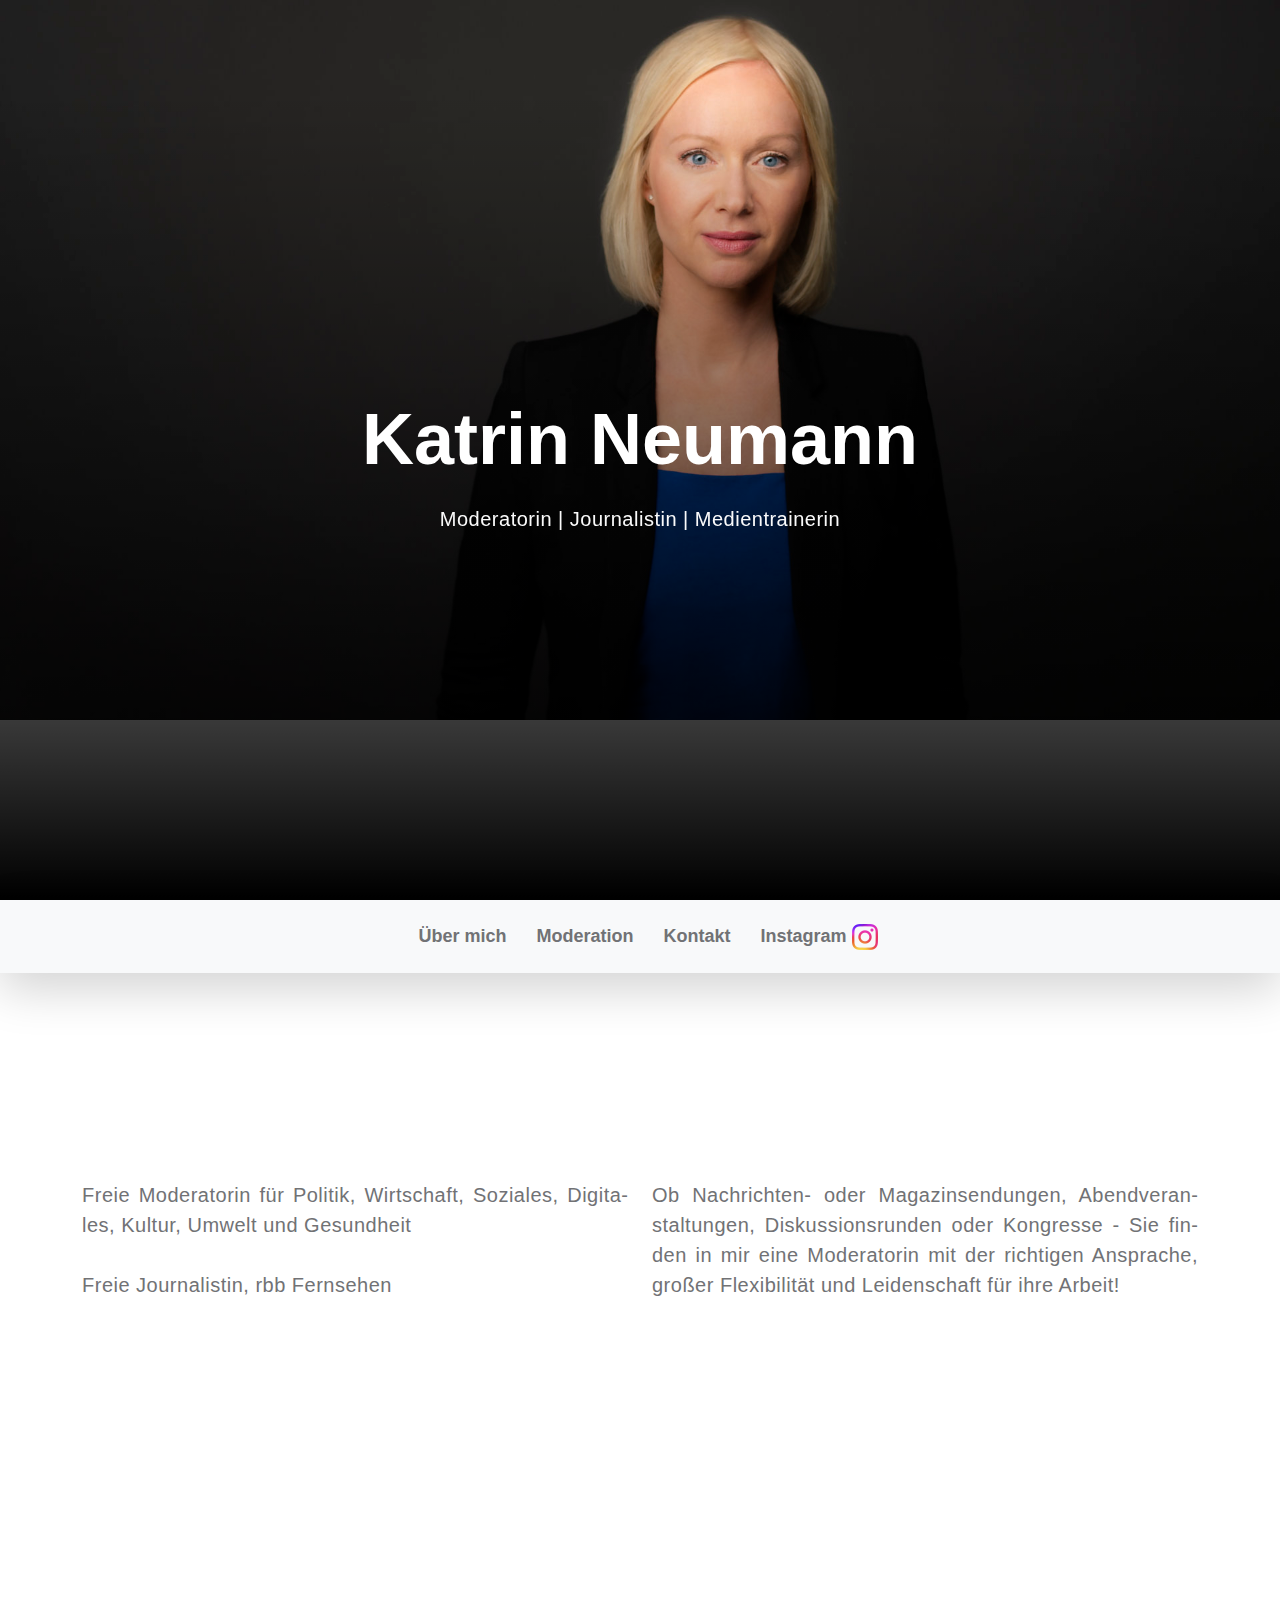
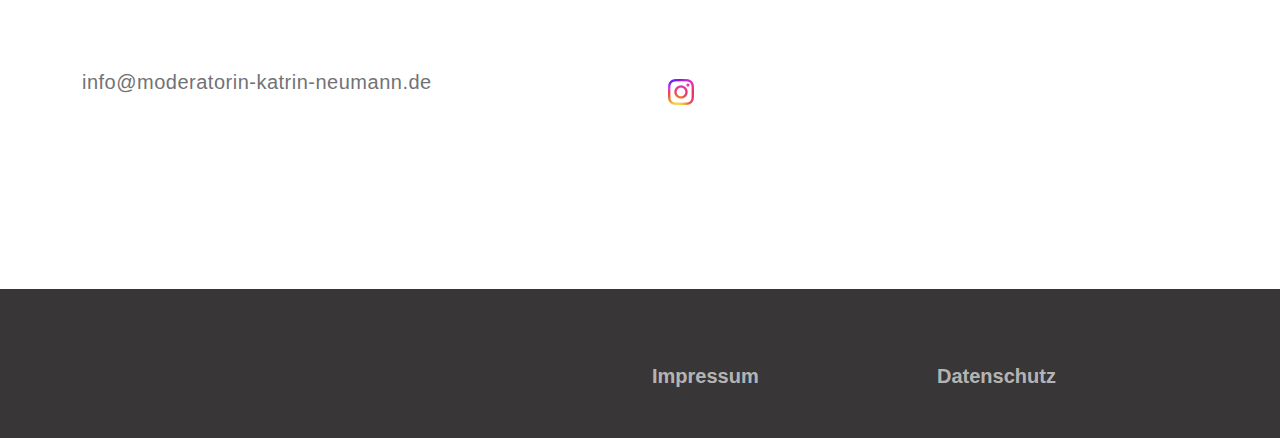
<file: index.html>
<!doctype html>
<html lang="de">
<head>
    <meta charset="utf-8">
    <meta name="viewport" content="width=device-width, initial-scale=1">
    <title>Katrin Neumann | Moderatorin | Berlin </title>
    <meta name="description" content="Katrin Neumann | Moderatorin - Nachrichten- oder
                        Magazinsendungen, Abendveranstaltungen, Diskussionsrunden oder Kongresse Sie finden in mir eine
                        Moderatorin mit der richtigen Ansprache, großer Flexibilität und Leidenschaft für ihre Arbeit!">

    <meta name="author" content="Katrin Neumann">
    <meta name="copyright" content="Katrin Neumann"/>

    <meta name="robots" content="index,follow"/>
    <link rel="canonical" href="https://www.moderatorin-katrin-neumann.de">

    <link rel="apple-touch-icon" sizes="180x180" href="/apple-touch-icon.png">
    <link rel="icon" type="image/png" sizes="32x32" href="/favicon-32x32.png">
    <link rel="icon" type="image/png" sizes="16x16" href="/favicon-16x16.png">
    <link rel="manifest" href="/site.webmanifest">
    <link rel="mask-icon" href="/safari-pinned-tab.svg" color="#5bbad5">
    <meta name="apple-mobile-web-app-title" content="Katrin Neumann | Moderatorin">
    <meta name="application-name" content="Katrin Neumann | Moderatorin">
    <meta name="msapplication-TileColor" content="#da532c">
    <meta name="theme-color" content="#ffffff">
    <link href="css/katrin.css" rel="stylesheet">
    <link rel="stylesheet" href="css/magnific-popup.css">
    <link href="css/aos.css" rel="stylesheet">
    <link href="css/templatemo-nomad-force.css" rel="stylesheet">

</head>
<body>
<main>
    <section class="hero" id="hero">
        <div class="heroText">
            <h1 class="text-white mt-5 mb-lg-4" data-aos="zoom-in" data-aos-delay="600">
                Katrin Neumann
            </h1>
            <p class="text-secondary-white-color" data-aos="fade-up" data-aos-delay="1200">
                Moderatorin | Journalistin | Medientrainerin
            </p>
        </div>
        <div class="bannerImageWrapper">
            <img class="custom-bannerImage" alt="Katrin Neumann | Moderatorin | Journalistin | Medientrainerin" title="Katrin Neumann | Moderatorin | Journalistin"
                 src="images/Katrin-Neumann-Moderatorin.jpg" >
        </div>
        <div class="overlay"></div>
    </section>

    <nav class="navbar navbar-expand-lg bg-light shadow-lg">
        <div class="container">
            <a class="navbar-brand" aria-label="Zurück zur Startseite Katrin Neumann" title="Zurück zur Startseite Katrin Neumann" href="index.html">
                <strong></strong>
            </a>
            <button class="navbar-toggler" type="button" data-bs-toggle="collapse" data-bs-target="#navbarNav"
                    aria-controls="navbarNav" aria-expanded="false" aria-label="Toggle navigation">
                <span class="navbar-toggler-icon"></span>
            </button>
            <div class="collapse navbar-collapse" id="navbarNav">
                <ul class="navbar-nav mx-auto">
                    <li class="nav-item">
                        <a class="nav-link" aria-label="Details über mich und meine Fähigkeiten"  title="Details über mich und meine Fähigkeiten" href="#about">Über
                            mich</a>
                    </li>
                    <li class="nav-item">
                        <a class="nav-link" aria-label="Details über meine Moderationsschwerpunkte" title="Details über meine Moderationsschwerpunkte" href="#about">Moderation</a>
                    </li>
                    <li class="nav-item">
                        <a class="nav-link" aria-label="Kontaktdetails" title="Kontaktdetails" href="#kontakt">Kontakt</a>
                    </li>
                    <li class="nav-item">
                        <a href="https://www.instagram.com/katrin__neumann/?hl=de"  class="nav-link"  title="Öffne Instagram Profil Katrin Neumann"> Instagram <img src="images/Instagram_logo.png" sizes="26px"
                                                            alt="Instagram Logo"
                                                            title="Instagram Logo"/>
                        </a>

                    </li>
                </ul>
            </div>
        </div>
    </nav>

    <section class="section-padding pb-0" id="about">
        <div class="container mb-5 pb-lg-5">
            <div class="row">
                <div class="col-lg-6 col-12 mt-3 mb-lg-5">
                    <h2 class="mb-3" data-aos="fade-up">Über mich</h2>
                    <p>
                        Freie Moderatorin für Politik, Wirtschaft, Soziales, Digitales, Kultur, Umwelt und Gesundheit
                        <br><br>
                        Freie Journalistin, rbb Fernsehen
                    </p>
                </div>
                <div class="col-lg-6 col-12 mt-lg-3 mb-lg-5">
                    <h2 class="mb-3" data-aos="fade-up">Moderation</h2>
                    <p>
                        Ob Nachrichten- oder
                        Magazinsendungen, Abendveranstaltungen, Diskussionsrunden oder Kongresse - Sie finden in mir eine
                        Moderatorin mit der richtigen Ansprache, großer Flexibilität und Leidenschaft für ihre Arbeit!
                    </p>
                </div>
            </div>
        </div>
    </section>
    <section class="section-padding" id="kontakt">
        <div class="container">
            <div class="row">
                <div class="col-lg-6 col-12 mt-3 mb-lg-5">
                    <h2 class="mb-3" data-aos="fade-up">Kontakt</h2>
                    <p>
                        <a href="mailto:info@moderatorin-katrin-neumann.de?subject=Kontaktaufnahme%2F%2F%20Homepage" title="Kontaktaufnahme per Mail" aria-label="Kontaktaufnahme per Mail">
                            info@moderatorin-katrin-neumann.de</a>
                    </p>
                </div>
                <div class="col-lg-6 col-12 mt-3 mb-lg-5">

                    <h2 class="mb-3" data-aos="fade-up">Instagram</h2>
                    <p>
                        <a href="https://www.instagram.com/katrin__neumann/?hl=de"  class="nav-link"  title="Öffne Instagram Profil Katrin Neumann"><img src="images/Instagram_logo.png" sizes="26px"
                                                                                                                                                                    alt="Instagram Logo"
                                                                                                                                                                    title="Instagram Logo"/>
                        </a>
                    </p>
                </div>
            </div>
        </div>
    </section>
</main>

<footer class="site-footer">
    <div class="container">
        <div class="row">
            <div class="col-6">
                <b class="text-white"></b>
            </div>
            <div class="col-lg-3">
                <b class="text-white">
                    <a class="custom-link" aria-label="Impressum" title="Impressum" href="impressum.html">Impressum</a>
                </b>
            </div>
            <div class="col-lg-3">
                <b class="text-white">
                    <a class="custom-link"  title="Datenschutzerklärung" aria-label="Datenschutzerklärung" href="datenschutz.html">Datenschutz</a>
                </b>
            </div>
        </div>
    </div>
</footer>


<!-- JAVASCRIPT FILES -->
<script src="js/jquery.min.js"></script>
<script src="js/bootstrap.bundle.min.js"></script>
<script src="js/jquery.sticky.js"></script>
<script src="js/aos.js"></script>
<script src="js/custom.js"></script>
<script src="js/scrollspy.min.js"></script>

</body>
</html>
</file>
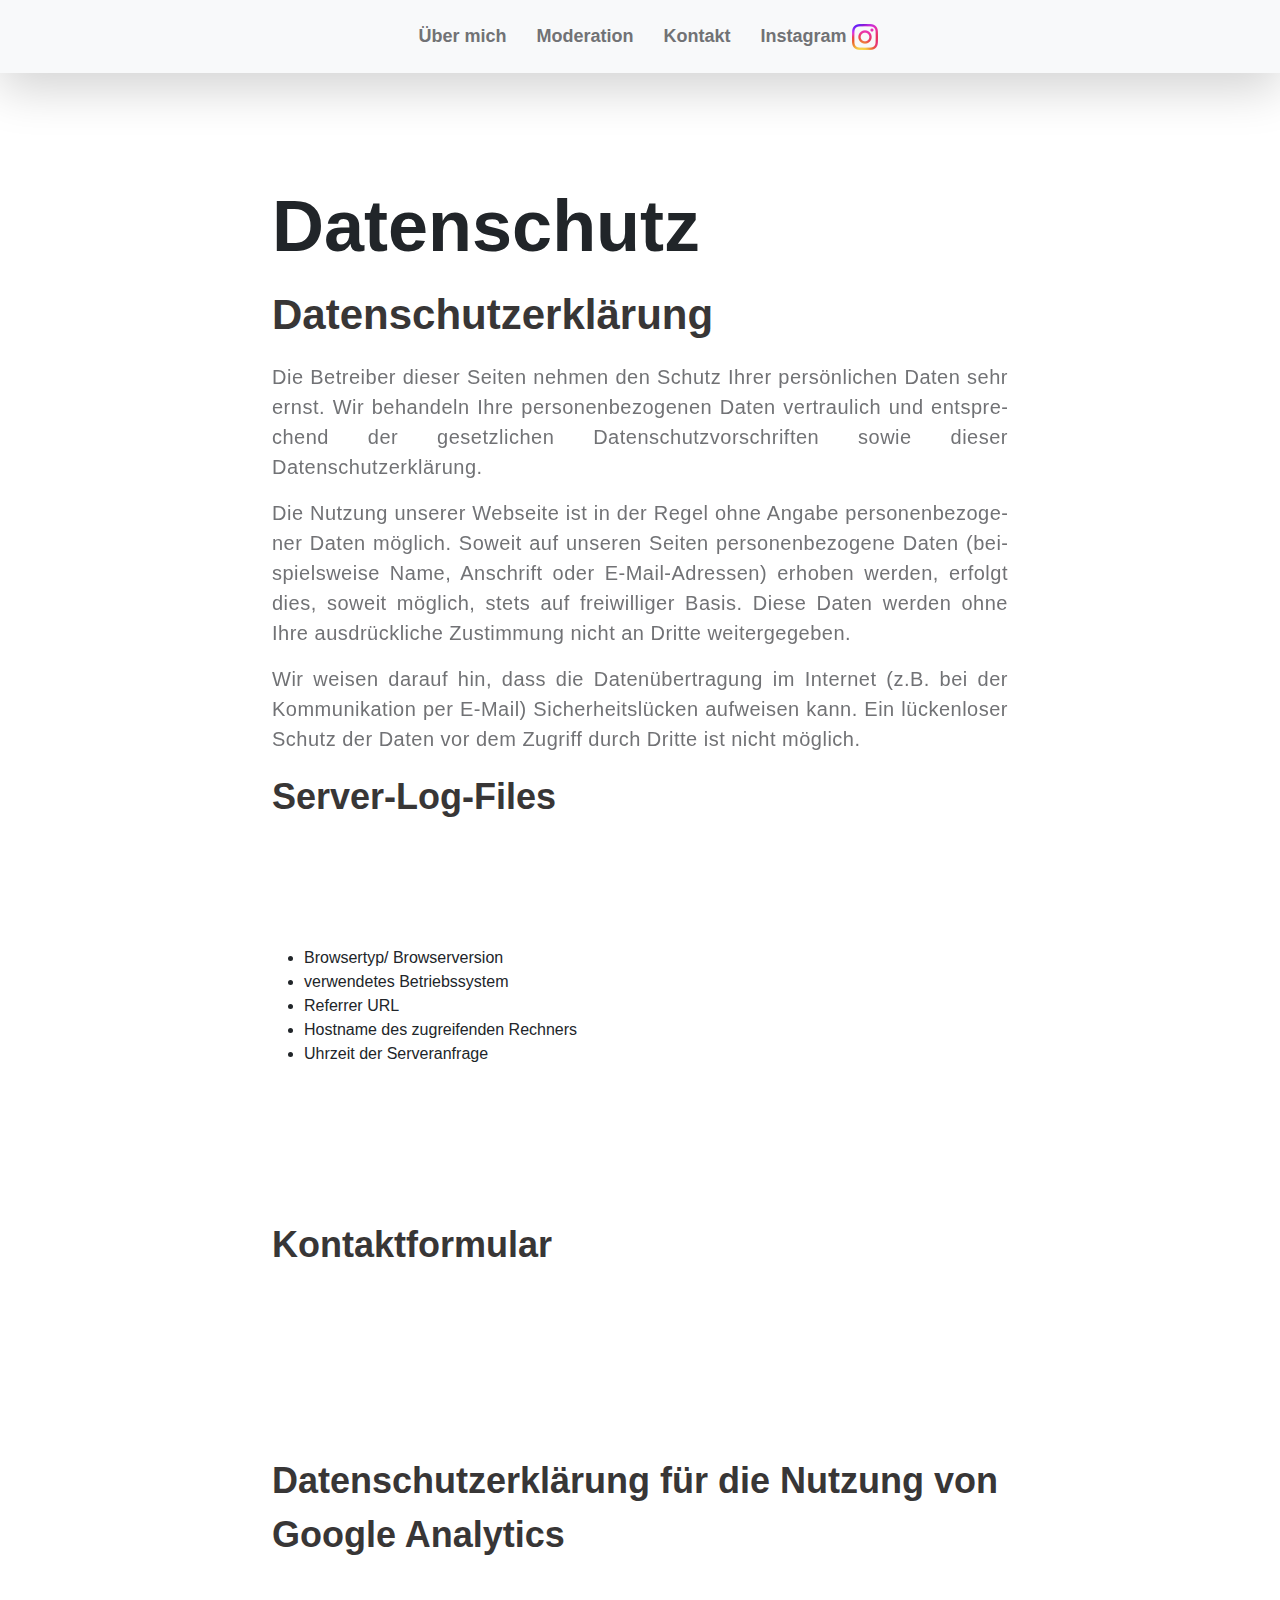
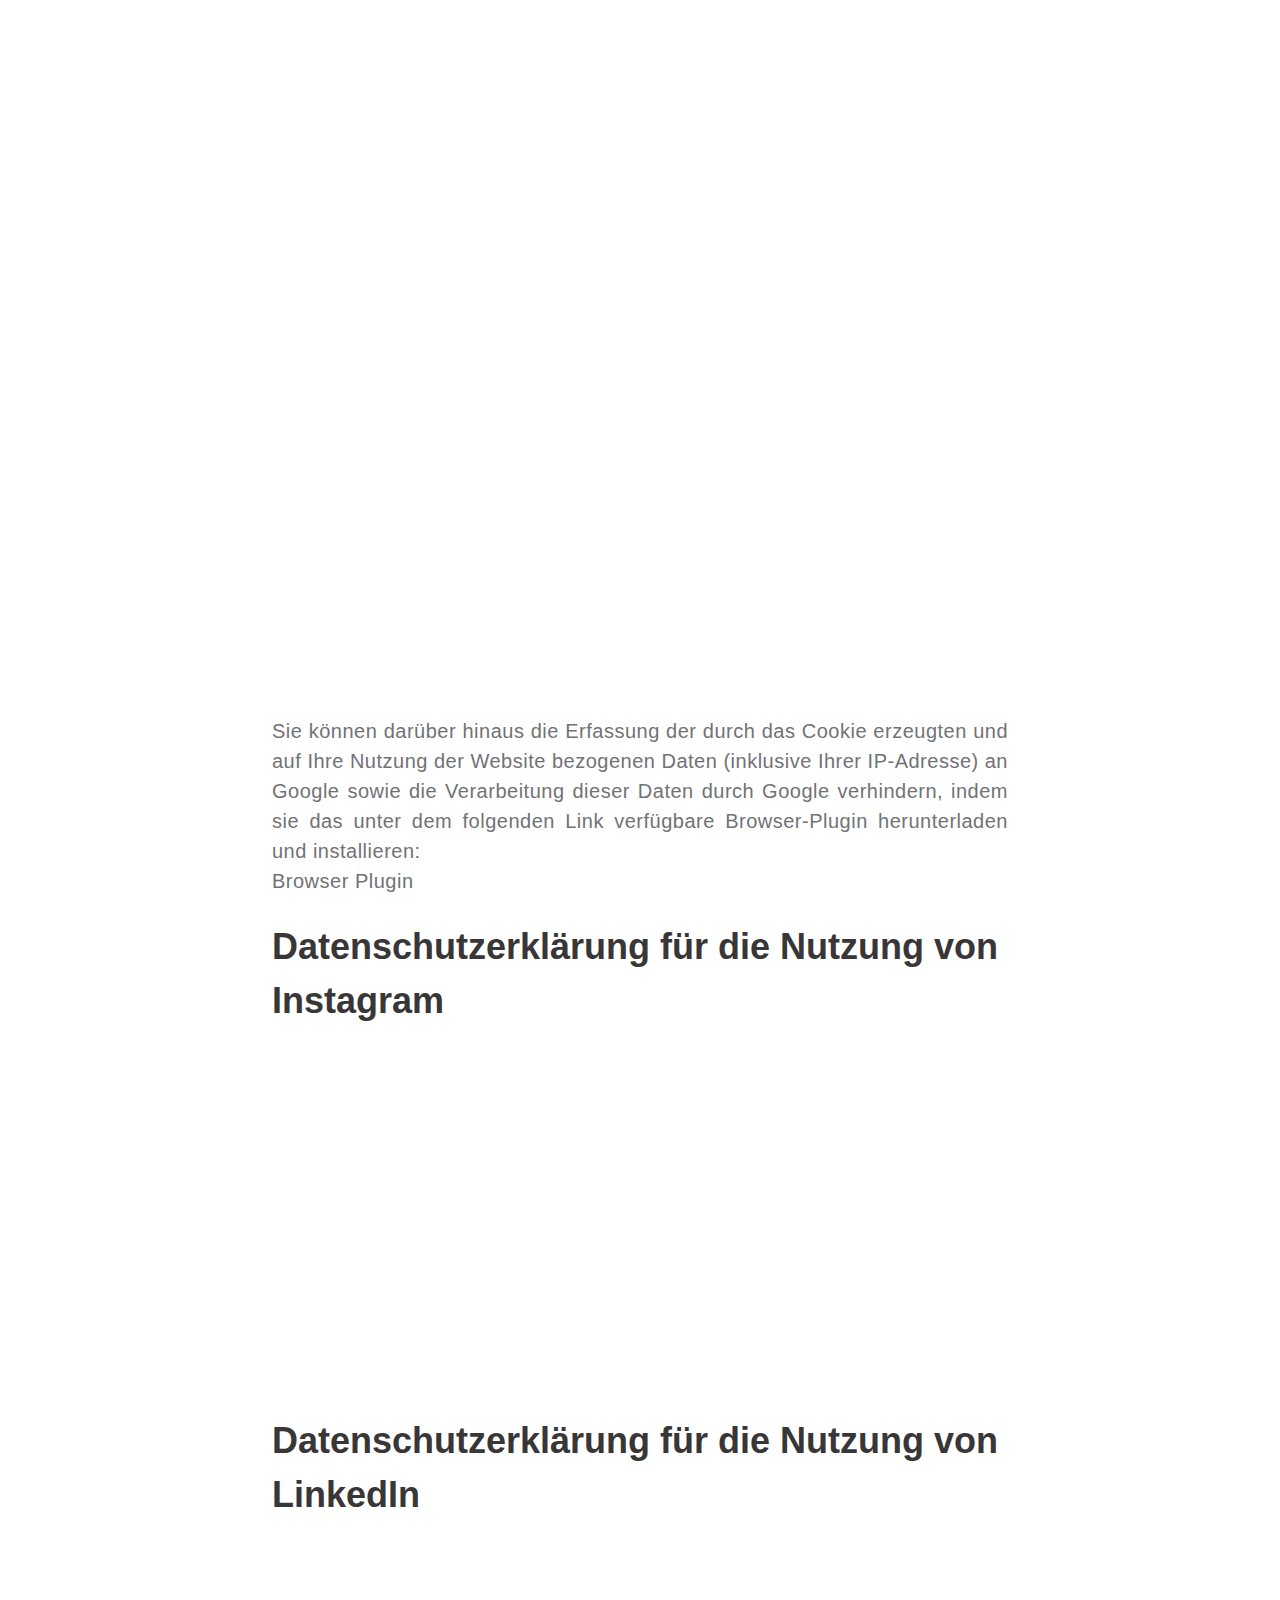
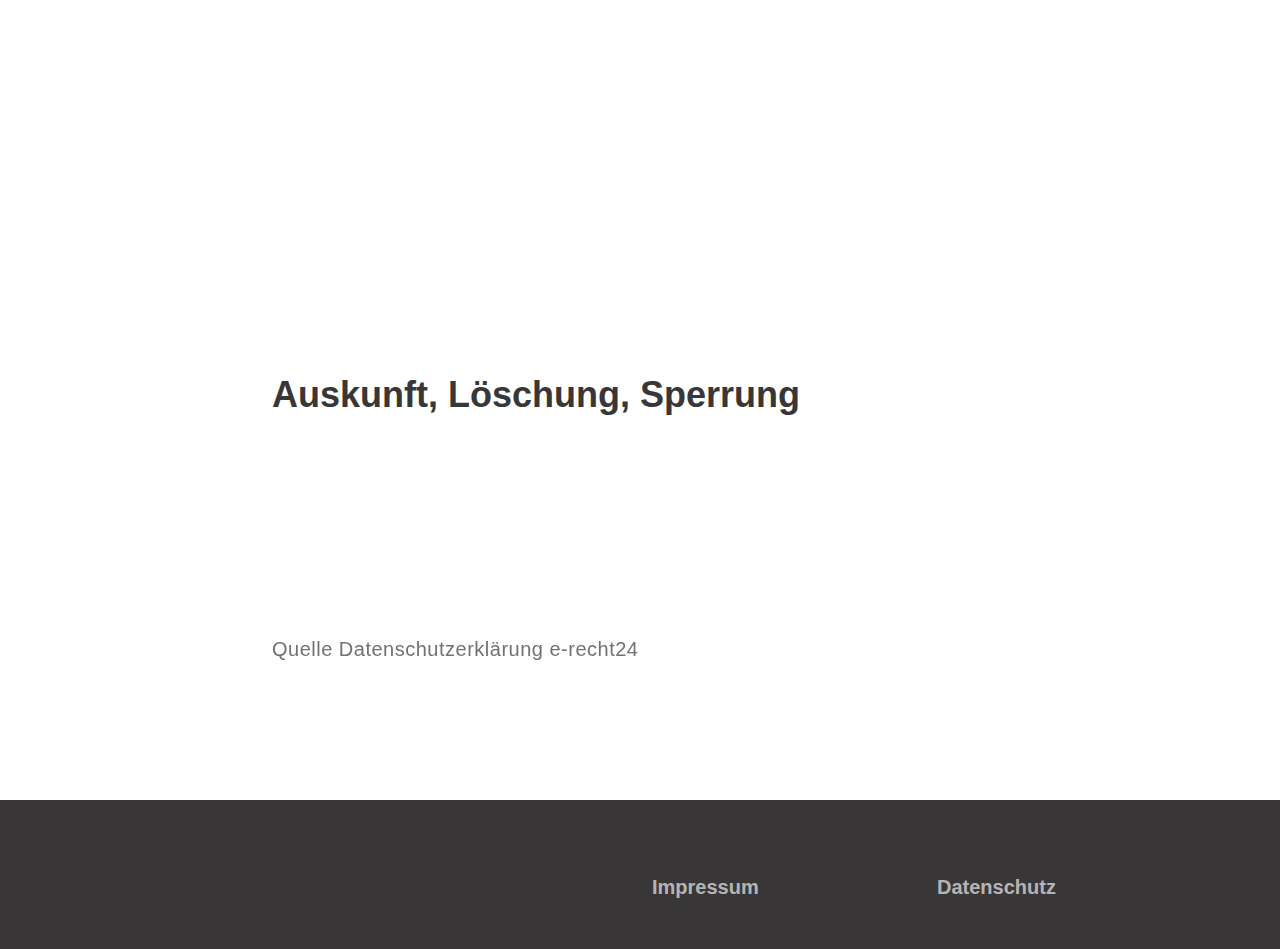
<file: datenschutz.html>
<!doctype html>
<html lang="de">
<head>
    <meta charset="utf-8">
    <meta name="viewport" content="width=device-width, initial-scale=1">
    <title>Katrin Neumann | Moderatorin | Datenschutz</title>
    <meta name="description"
          content="Katrin Neumann | Moderatorin Berlin - Datenschutzerklärung für https://www.moderatorin-katrin-neumann.de ">
    <meta name="author" content="Katrin Neumann">
    <meta name="copyright" content="Katrin Neumann" />

    <meta name="robots" content="index,follow" />
    <link rel="canonical" href="https://www.moderatorin-katrin-neumann.de/datenschutz.html">

    <link rel="apple-touch-icon" sizes="180x180" href="/apple-touch-icon.png">
    <link rel="icon" type="image/png" sizes="32x32" href="/favicon-32x32.png">
    <link rel="icon" type="image/png" sizes="16x16" href="/favicon-16x16.png">
    <link rel="manifest" href="/site.webmanifest">
    <link rel="mask-icon" href="/safari-pinned-tab.svg" color="#5bbad5">
    <meta name="apple-mobile-web-app-title" content="Katrin Neumann | Moderatorin">
    <meta name="application-name" content="Katrin Neumann | Moderatorin">
    <meta name="msapplication-TileColor" content="#da532c">
    <meta name="theme-color" content="#ffffff">
    <link href="css/katrin.css" rel="stylesheet">
    <link rel="stylesheet" href="css/magnific-popup.css">
    <link href="css/aos.css" rel="stylesheet">
    <link href="css/templatemo-nomad-force.css" rel="stylesheet">
</head>
<body>
<main>
    <nav class="navbar navbar-expand-lg bg-light shadow-lg">
        <div class="container">
            <a class="navbar-brand" aria-label="Zurück zur Startseite Katrin Neumann" title="Zurück zur Startseite Katrin Neumann" href="index.html">
                <strong></strong>
            </a>
            <button class="navbar-toggler" type="button" data-bs-toggle="collapse" data-bs-target="#navbarNav"
                    aria-controls="navbarNav" aria-expanded="false" aria-label="Toggle navigation">
                <span class="navbar-toggler-icon"></span>
            </button>
            <div class="collapse navbar-collapse" id="navbarNav">
                <ul class="navbar-nav mx-auto">
                    <li class="nav-item">
                        <a class="nav-link" aria-label="Details über mich und meine Fähigkeiten"  title="Details über mich und meine Fähigkeiten" href="index.html#about">Über
                            mich</a>
                    </li>
                    <li class="nav-item">
                        <a class="nav-link" aria-label="Details über meine Moderationsschwerpunkte" title="Details über meine Moderationsschwerpunkte" href="index.html#about">Moderation</a>
                    </li>
                    <li class="nav-item">
                        <a class="nav-link" aria-label="Kontaktdetails" title="Kontaktdetails" href="index.html#kontakt">Kontakt</a>
                    </li>
                    <li class="nav-item">
                        <a   class="nav-link" href="https://www.instagram.com/katrin__neumann/?hl=de"  title="Öffne Instagram Profil Katrin Neumann" > Instagram <img src="images/Instagram_logo.png" sizes="64px"
                                                                                                                                                                      alt="Instagram Logo"
                                                                                                                                                                      title="Instagram Logo"/>
                        </a>

                    </li>
                </ul>
            </div>
        </div>
    </nav>
    <section class="news-detail section-padding">
        <div class="container">
            <div class="row">
                <div class="col-lg-8 col-10 mx-auto">
                    <h1 class="mb-3">Datenschutz</h1>
                    <h2 class="mb-3">Datenschutzerklärung</h2>
                    <p class="me-4" data-aos="fade-up">
                        Die Betreiber dieser Seiten nehmen den Schutz Ihrer persönlichen Daten sehr ernst. Wir behandeln
                        Ihre personenbezogenen Daten vertraulich und entsprechend der gesetzlichen
                        Datenschutzvorschriften sowie dieser Datenschutzerklärung.
                    </p>
                    <p class="me-4" data-aos="fade-up">
                        Die Nutzung unserer Webseite ist in der Regel ohne Angabe personenbezogener Daten möglich.
                        Soweit auf unseren Seiten personenbezogene Daten (beispielsweise Name, Anschrift oder
                        E-Mail-Adressen) erhoben werden, erfolgt dies, soweit möglich, stets auf freiwilliger Basis.
                        Diese Daten werden ohne Ihre ausdrückliche Zustimmung nicht an Dritte weitergegeben.
                    </p>
                    <p class="me-4" data-aos="fade-up">
                        Wir weisen darauf hin, dass die Datenübertragung im Internet (z.B. bei der Kommunikation per
                        E-Mail) Sicherheitslücken aufweisen kann. Ein lückenloser Schutz der Daten vor dem Zugriff durch
                        Dritte ist nicht möglich.
                    </p>
                    <h3 class="mb-3">
                        Server-Log-Files
                    </h3>
                    <p class="me-4" data-aos="fade-up">
                        Der Provider der Seiten erhebt und speichert automatisch Informationen in so genannten
                        Server-Log Files, die Ihr Browser automatisch an uns übermittelt. Dies sind:
                    </p>
                    <ul>
                        <li>
                            Browsertyp/ Browserversion
                        </li>
                        <li>
                            verwendetes Betriebssystem
                        </li>
                        <li>
                            Referrer URL
                        </li>
                        <li>
                            Hostname des zugreifenden Rechners
                        </li>
                        <li>
                            Uhrzeit der Serveranfrage
                        </li>
                    </ul>
                    <p class="me-4" data-aos="fade-up">
                        Diese Daten sind nicht bestimmten Personen zuordenbar. Eine Zusammenführung dieser Daten mit
                        anderen Datenquellen wird nicht vorgenommen. Wir behalten uns vor, diese Daten nachträglich zu
                        prüfen, wenn uns konkrete Anhaltspunkte für eine rechtswidrige Nutzung bekannt werden.
                    </p>
                    <h3 class="mb-3">
                        Kontaktformular
                    </h3>
                    <p class="me-4" data-aos="fade-up">
                        Wenn Sie uns per Kontaktformular Anfragen zukommen lassen, werden Ihre Angaben aus dem
                        Anfrageformular inklusive der von Ihnen dort angegebenen Kontaktdaten zwecks Bearbeitung der
                        Anfrage und für den Fall von Anschlussfragen bei uns gespeichert. Diese Daten geben wir nicht
                        ohne Ihre Einwilligung weiter.

                    </p>
                    <h3 class="mb-3">
                        Datenschutzerklärung für die Nutzung von Google Analytics
                    </h3>
                    <p class="me-4" data-aos="fade-up">
                        Diese Website nutzt Funktionen des Webanalysedienstes Google Analytics. Anbieter ist die Google
                        Inc. 1600 Amphitheatre Parkway Mountain View, CA 94043, USA. Google Analytics verwendet sog.
                        „Cookies“. Das sind Textdateien, die auf Ihrem Computer gespeichert werden und die eine Analyse
                        der Benutzung der Website durch Sie ermöglichen. Die durch den Cookie erzeugten Informationen
                        über Ihre Benutzung dieser Website werden in der Regel an einen Server von Google in den USA
                        übertragen und dort gespeichert.
                    </p>
                    <p class="me-4" data-aos="fade-up">
                        Im Falle der Aktivierung der IP-Anonymisierung auf dieser Webseite wird Ihre IP-Adresse von
                        Google jedoch innerhalb von Mitgliedstaaten der Europäischen Union oder in anderen
                        Vertragsstaaten des Abkommens über den Europäischen Wirtschaftsraum zuvor gekürzt. Nur in
                        Ausnahmefällen wird die volle IP-Adresse an einen Server von Google in den USA übertragen und
                        dort gekürzt. Im Auftrag des Betreibers dieser Website wird Google diese Informationen benutzen,
                        um Ihre Nutzung der Website auszuwerten, um Reports über die Websiteaktivitäten
                        zusammenzustellen und um weitere mit der Websitenutzung und der Internetnutzung verbundene
                        Dienstleistungen gegenüber dem Websitebetreiber zu erbringen. Die im Rahmen von Google Analytics
                        von Ihrem Browser übermittelte IP-Adresse wird nicht mit anderen Daten von Google
                        zusammengeführt.
                    </p>
                    <p class="me-4" data-aos="fade-up">
                        Sie können die Speicherung der Cookies durch eine entsprechende Einstellung Ihrer
                        Browser-Software verhindern; wir weisen Sie jedoch darauf hin, dass Sie in diesem Fall
                        gegebenenfalls nicht sämtliche Funktionen dieser Website vollumfänglich werden nutzen können.
                        </p>
                    <p>Sie können darüber hinaus die Erfassung der durch das Cookie erzeugten und auf Ihre Nutzung der
                        Website bezogenen Daten (inklusive Ihrer IP-Adresse) an Google sowie die Verarbeitung dieser
                        Daten
                        durch Google verhindern, indem sie das unter dem folgenden Link verfügbare Browser-Plugin
                        herunterladen und installieren:<br/>
                        <a class="custom-link" href="https://tools.google.com/dlpage/gaoptout?hl=de" title="Öffne google Analytics Browser Plugin" aria-label="Öffne google Analytics Browser Plugin">Browser Plugin</a>
                    </p>
                    <h3 class="mb-3">
                        Datenschutzerklärung für die Nutzung von Instagram
                    </h3>
                    <p class="me-4" data-aos="fade-up">
                        Auf unseren Seiten sind Funktionen des Dienstes Instagram eingebunden. Diese Funktionen
                        werden
                        angeboten durch die Instagram Inc., 1601 Willow Road, Menlo Park, CA, 94025, USA integriert.
                        Wenn Sie in Ihrem Instagram – Account eingeloggt sind können Sie durch Anklicken des
                        Instagram –
                        Buttons die Inhalte unserer Seiten mit Ihrem Instagram – Profil verlinken. Dadurch kann
                        Instagram den Besuch unserer Seiten Ihrem Benutzerkonto zuordnen. Wir weisen darauf hin,
                        dass
                        wir als Anbieter der Seiten keine Kenntnis vom Inhalt der übermittelten Daten sowie deren
                        Nutzung durch Instagram erhalten.
                    </p>
                    <p class="me-4" data-aos="fade-up">
                        Weitere Informationen hierzu finden Sie in der Datenschutzerklärung von Instagram:<br/>
                        <a class="custom-link" href=https://instagram.com/about/legal/privacy/" title="Öffne Datenschutzerklärung Instagram" aria-label="Öffne Datenschutzerklärung Instagram">Datenschutzerklärung Instagram</a>
                    </p>

                    <h3 class="mb-3">
                        Datenschutzerklärung für die Nutzung von LinkedIn
                    </h3>
                    <p class="me-4" data-aos="fade-up">
                        Unsere Website nutzt Funktionen des Netzwerks LinkedIn. Anbieter ist die LinkedIn
                        Corporation,
                        2029 Stierlin Court, Mountain View, CA 94043, USA. Bei jedem Abruf einer unserer Seiten, die
                        Funktionen von LinkedIn enthält, wird eine Verbindung zu Servern von LinkedIn aufbaut.
                        LinkedIn
                        wird darüber informiert, dass Sie unsere Internetseiten mit Ihrer IP-Adresse besucht haben.
                        Wenn
                        Sie den „Recommend-Button“ von LinkedIn anklicken und in Ihrem Account bei LinkedIn
                        eingeloggt
                        sind, ist es LinkedIn möglich, Ihren Besuch auf unserer Internetseite Ihnen und Ihrem
                        Benutzerkonto zuzuordnen. Wir weisen darauf hin, dass wir als Anbieter der Seiten keine
                        Kenntnis
                        vom Inhalt der übermittelten Daten sowie deren Nutzung durch LinkedIn haben.
                    </p>
                    <p class="me-4" data-aos="fade-up">
                        Weitere Informationen hierzu finden Sie in der Datenschutzerklärung von LinkedIn unter:<br/>
                        <a class="custom-link" href="https://www.linkedin.com/legal/privacy-policy" aria-label="Öffne Datenschutzerklärung LinkedIn" title="Öffne Datenschutzerklärung LinkedIn">Datenschutzerklärung LinkedIn </a>
                    </p>
                    <h3 class="mb-3">
                        Auskunft, Löschung, Sperrung
                    </h3>
                    <p class="me-4" data-aos="fade-up">
                        Sie haben jederzeit das Recht auf unentgeltliche Auskunft über Ihre gespeicherten
                        personenbezogenen Daten, deren Herkunft und Empfänger und den Zweck der Datenverarbeitung
                        sowie
                        ein Recht auf Berichtigung, Sperrung oder Löschung dieser Daten. Hierzu sowie zu weiteren
                        Fragen
                        zum Thema personenbezogene Daten können Sie sich jederzeit unter der im Impressum
                        angegebenen
                        Adresse an uns wenden.
                    </p>
                    <p>
                        <a class="custom-link" href="https://www.e-recht24.de" title="Öffne Quellennachweis Datenschutzerklärung auf e-recht24" aria-label="Öffne Quellennachweis Datenschutzerklärung auf e-recht24">Quelle Datenschutzerklärung e-recht24 </a>
                    </p>
                </div>
            </div>
        </div>
    </section>
</main>
<footer class="site-footer">
    <div class="container">
        <div class="row">
            <div class="col-6">
                <b class="text-white"></b>
            </div>
            <div class="col-lg-3">
                <b class="text-white">
                    <a class="custom-link" aria-label="Impressum" title="Impressum" href="impressum.html">Impressum</a>
                </b>
            </div>
            <div class="col-lg-3">
                <b class="text-white">
                    <a class="custom-link"  title="Datenschutzerklärung" aria-label="Datenschutzerklärung" href="datenschutz.html">Datenschutz</a>
                </b>
            </div>
        </div>
    </div>
</footer>


<!-- JAVASCRIPT FILES -->
<script src="js/jquery.min.js"></script>
<script src="js/bootstrap.bundle.min.js"></script>
<script src="js/jquery.sticky.js"></script>
<script src="js/aos.js"></script>
<script src="js/custom.js"></script>
<script src="js/scrollspy.min.js"></script>

</body>
</html>
</file>
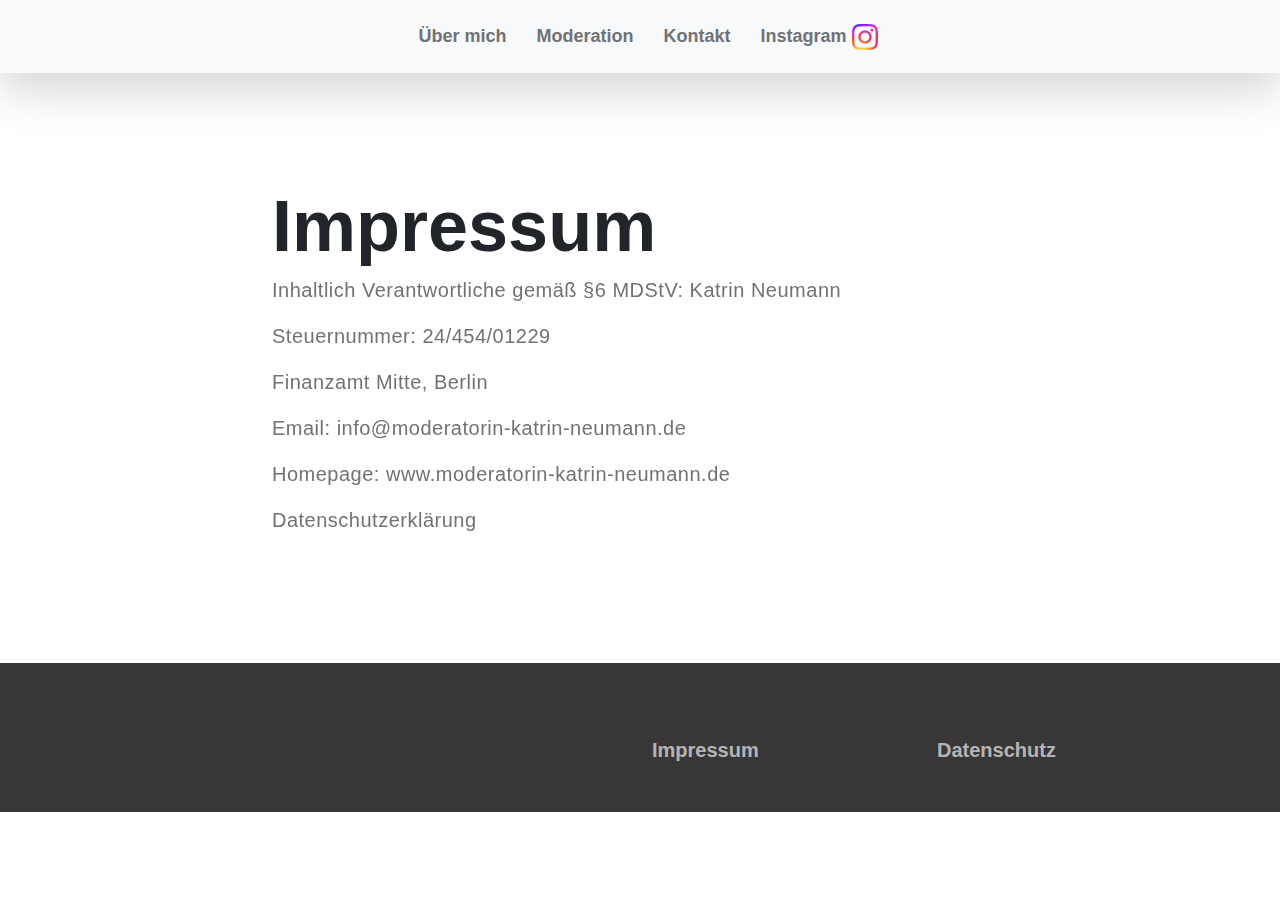
<file: impressum.html>
<!doctype html>
<html lang="de">
<head>
    <meta charset="utf-8">
    <meta name="viewport" content="width=device-width, initial-scale=1">

    <title>Katrin Neumann | Moderatorin | Impressum</title>
    <meta name="description"
          content="Katrin Neumann | Moderatorin Berlin - Impressum für https://www.moderatorin-katrin-neumann.de ">
    <meta name="author" content="Katrin Neumann">
    <meta name="copyright" content="Katrin Neumann" />

    <meta name="robots" content="index,follow" />
    <link rel="canonical" href="https://www.moderatorin-katrin-neumann.de/impressum.html">

    <link rel="apple-touch-icon" sizes="180x180" href="/apple-touch-icon.png">
    <link rel="icon" type="image/png" sizes="32x32" href="/favicon-32x32.png">
    <link rel="icon" type="image/png" sizes="16x16" href="/favicon-16x16.png">
    <link rel="manifest" href="/site.webmanifest">
    <link rel="mask-icon" href="/safari-pinned-tab.svg" color="#5bbad5">
    <meta name="apple-mobile-web-app-title" content="Katrin Neumann | Moderatorin">
    <meta name="application-name" content="Katrin Neumann | Moderatorin">
    <meta name="msapplication-TileColor" content="#da532c">
    <meta name="theme-color" content="#ffffff">
    <link href="css/katrin.css" rel="stylesheet">
    <link rel="stylesheet" href="css/magnific-popup.css">
    <link href="css/aos.css" rel="stylesheet">
    <link href="css/templatemo-nomad-force.css" rel="stylesheet">
</head>
<body>
<main>
    <nav class="navbar navbar-expand-lg bg-light shadow-lg">
        <div class="container">
            <a class="navbar-brand" aria-label="Zurück zur Startseite Katrin Neumann" title="Zurück zur Startseite Katrin Neumann" href="index.html">
                <strong></strong>
            </a>
            <button class="navbar-toggler" type="button" data-bs-toggle="collapse" data-bs-target="#navbarNav"
                    aria-controls="navbarNav" aria-expanded="false" aria-label="Toggle navigation">
                <span class="navbar-toggler-icon"></span>
            </button>
            <div class="collapse navbar-collapse" id="navbarNav">
                <ul class="navbar-nav mx-auto">
                    <li class="nav-item">
                        <a class="nav-link" aria-label="Details über mich und meine Fähigkeiten"  title="Details über mich und meine Fähigkeiten" href="index.html#about">Über
                            mich</a>
                    </li>
                    <li class="nav-item">
                        <a class="nav-link" aria-label="Details über meine Moderationsschwerpunkte" title="Details über meine Moderationsschwerpunkte" href="index.html#about">Moderation</a>
                    </li>
                    <li class="nav-item">
                        <a class="nav-link" aria-label="Kontaktdetails" title="Kontaktdetails" href="index.html#kontakt">Kontakt</a>
                    </li>
                    <li class="nav-item">
                        <a   class="nav-link" href="https://www.instagram.com/katrin__neumann/?hl=de"  title="Öffne Instagram Profil Katrin Neumann"> Instagram <img src="images/Instagram_logo.png" sizes="64px"
                                                                                                                                                                      alt="Instagram Logo"
                                                                                                                                                                      title="Instagram Logo"/>
                        </a>

                    </li>
                </ul>
            </div>
        </div>
    </nav>
    <section class="news-detail section-padding">
        <div class="container">
            <div class="row">
                <div class="col-lg-8 col-10 mx-auto">
                    <h1 class="me-3" data-aos="fade-up">Impressum</h1>
                    <p data-aos="fade-up" data-aos-delay="400" >
                        Inhaltlich Verantwortliche gemäß §6 MDStV: Katrin Neumann
                    </p>
                    <p data-aos="fade-up" data-aos-delay="400" >
                        Steuernummer: 24/454/01229
                    </p>
                    <p data-aos="fade-up" data-aos-delay="400" >
                        Finanzamt Mitte, Berlin
                    </p>
                    <p data-aos="fade-up" data-aos-delay="400" >
                        Email:
                        <a href="mailto:info@moderatorin-katrin-neumann.de?subject=Kontaktaufnahme%2F%2F%20Homepage"  aria-label="Kontaktaufnahme via Mail" title="Kontaktaufnahme via Mail">
                            info@moderatorin-katrin-neumann.de</a>
                    </p>
                    <p data-aos="fade-up" data-aos-delay="400" >
                        Homepage: <a href="https://www.moderatorin-katrin-neumann.de" aria-label="Öffne www.moderatorin-katrin-neumann.de" title="Öffne www.moderatorin-katrin-neumann.de ">www.moderatorin-katrin-neumann.de </a>
                    </p>
                    <p data-aos="fade-up" data-aos-delay="400" >
                        <a href="datenschutz.html" aria-label="Datenschutzerklärung" title="Datenschutzerklärung">Datenschutzerklärung</a>
                    </p>
                </div>
            </div>
        </div>
    </section>
</main>
<footer class="site-footer">
    <div class="container">
        <div class="row">
            <div class="col-6">
                <b class="text-white"></b>
            </div>
            <div class="col-lg-3">
                <b class="text-white">
                    <a class="custom-link" aria-label="Impressum" title="Impressum" href="impressum.html">Impressum</a>
                </b>
            </div>
            <div class="col-lg-3">
                <b class="text-white">
                    <a class="custom-link"  title="Datenschutzerklärung" aria-label="Datenschutzerklärung" href="datenschutz.html">Datenschutz</a>
                </b>
            </div>
        </div>
    </div>
</footer>


<!-- JAVASCRIPT FILES -->
<script src="js/jquery.min.js"></script>
<script src="js/bootstrap.bundle.min.js"></script>
<script src="js/jquery.sticky.js"></script>
<script src="js/aos.js"></script>
<script src="js/custom.js"></script>
<script src="js/scrollspy.min.js"></script>

</body>
</html>
</file>
<file: css/katrin.css>
@charset "UTF-8";
:root {
    --bs-blue: #0d6efd;
    --bs-indigo: #6610f2;
    --bs-purple: #6f42c1;
    --bs-pink: #d63384;
    --bs-red: #dc3545;
    --bs-orange: #fd7e14;
    --bs-yellow: #ffc107;
    --bs-green: #198754;
    --bs-teal: #20c997;
    --bs-cyan: #0dcaf0;
    --bs-white: #fff;
    --bs-gray: #6c757d;
    --bs-gray-dark: #343a40;
    --bs-primary: #0d6efd;
    --bs-secondary: #6c757d;
    --bs-success: #198754;
    --bs-info: #0dcaf0;
    --bs-warning: #ffc107;
    --bs-danger: #dc3545;
    --bs-light: #f8f9fa;
    --bs-dark: #212529;
    --bs-font-sans-serif: system-ui, -apple-system, "Segoe UI", Roboto, "Helvetica Neue", Arial, "Noto Sans", "Liberation Sans", sans-serif, "Apple Color Emoji", "Segoe UI Emoji", "Segoe UI Symbol", "Noto Color Emoji";
    --bs-font-monospace: SFMono-Regular, Menlo, Monaco, Consolas, "Liberation Mono", "Courier New", monospace;
    --bs-gradient: linear-gradient(180deg, rgba(255, 255, 255, 0.15), rgba(255, 255, 255, 0))
}

*, ::after, ::before {
    box-sizing: border-box
}

@media (prefers-reduced-motion: no-preference) {
    :root {
        scroll-behavior: smooth
    }
}

body {
    margin: 0;
    font-family: var(--bs-font-sans-serif), sans-serif;
    font-size: 1rem;
    font-weight: 400;
    line-height: 1.5;
    color: #212529;
    background-color: #fff;
    -webkit-text-size-adjust: 100%;
    -webkit-tap-highlight-color: transparent
}

.h1, .h2, .h3, .h4, .h5, .h6, h1, h2, h3, h4, h5, h6 {
    margin-top: 0;
    margin-bottom: .5rem;
    font-weight: 500;
    line-height: 1.2
}

.h1, h1 {
    font-size: calc(1.375rem + 1.5vw)
}

@media (min-width: 1200px) {
    .h1, h1 {
        font-size: 2.5rem
    }
}

.h2, h2 {
    font-size: calc(1.325rem + .9vw)
}

@media (min-width: 1200px) {
    .h2, h2 {
        font-size: 2rem
    }
}

.h3, h3 {
    font-size: calc(1.3rem + .6vw)
}

@media (min-width: 1200px) {
    .h3, h3 {
        font-size: 1.75rem
    }
}

.h4, h4 {
    font-size: calc(1.275rem + .3vw)
}

@media (min-width: 1200px) {
    .h4, h4 {
        font-size: 1.5rem
    }
}

p {
    margin-top: 0;
    margin-bottom: 1rem
}

ul {
    padding-left: 2rem
}

ul {
    margin-top: 0;
    margin-bottom: 1rem
}

ul ul {
    margin-bottom: 0
}

strong {
    font-weight: bolder
}

a {
    color: #0d6efd;
    text-decoration: underline
}

a:hover {
    color: #0a58ca
}

a:not([href]):not([class]), a:not([href]):not([class]):hover {
    color: inherit;
    text-decoration: none
}

img {
    vertical-align: middle
}

label {
    display: inline-block
}

button {
    border-radius: 0
}

button:focus:not(:focus-visible) {
    outline: 0
}

button {
    margin: 0;
    font-family: inherit;
    font-size: inherit;
    line-height: inherit
}

button {
    text-transform: none
}

[role=button] {
    cursor: pointer
}

[list]::-webkit-calendar-picker-indicator {
    display: none
}

[type=button], [type=reset], [type=submit], button {
    -webkit-appearance: button
}

[type=button]:not(:disabled), [type=reset]:not(:disabled), [type=submit]:not(:disabled), button:not(:disabled) {
    cursor: pointer
}

::-moz-focus-inner {
    padding: 0;
    border-style: none
}

::-webkit-datetime-edit-day-field, ::-webkit-datetime-edit-fields-wrapper, ::-webkit-datetime-edit-hour-field, ::-webkit-datetime-edit-minute, ::-webkit-datetime-edit-month-field, ::-webkit-datetime-edit-text, ::-webkit-datetime-edit-year-field {
    padding: 0
}

::-webkit-inner-spin-button {
    height: auto
}

[type=search] {
    outline-offset: -2px;
    -webkit-appearance: textfield
}

::-webkit-search-decoration {
    -webkit-appearance: none
}

::-webkit-color-swatch-wrapper {
    padding: 0
}

::file-selector-button {
    font: inherit
}

::-webkit-file-upload-button {
    font: inherit;
    -webkit-appearance: button
}

[hidden] {
    display: none !important
}

.container, .container-lg {
    width: 100%;
    padding-right: var(--bs-gutter-x, .75rem);
    padding-left: var(--bs-gutter-x, .75rem);
    margin-right: auto;
    margin-left: auto
}

@media (min-width: 576px) {
    .container {
        max-width: 540px
    }
}

@media (min-width: 768px) {
    .container {
        max-width: 720px
    }
}

@media (min-width: 992px) {
    .container, .container-lg {
        max-width: 960px
    }
}

@media (min-width: 1200px) {
    .container, .container-lg {
        max-width: 1140px
    }
}

@media (min-width: 1400px) {
    .container, .container-lg {
        max-width: 1320px
    }
}

.row {
    --bs-gutter-x: 1.5rem;
    --bs-gutter-y: 0;
    display: flex;
    flex-wrap: wrap;
    margin-top: calc(var(--bs-gutter-y) * -1);
    margin-right: calc(var(--bs-gutter-x) / -2);
    margin-left: calc(var(--bs-gutter-x) / -2)
}

.row > * {
    flex-shrink: 0;
    width: 100%;
    max-width: 100%;
    padding-right: calc(var(--bs-gutter-x) / 2);
    padding-left: calc(var(--bs-gutter-x) / 2);
    margin-top: var(--bs-gutter-y)
}

.col {
    flex: 1 0 0
}

.col-auto {
    flex: 0 0 auto;
    width: auto
}

.col-1 {
    flex: 0 0 auto;
    width: 8.3333333333%
}

.col-2 {
    flex: 0 0 auto;
    width: 16.6666666667%
}

.col-3 {
    flex: 0 0 auto;
    width: 25%
}

.col-4 {
    flex: 0 0 auto;
    width: 33.3333333333%
}

.col-5 {
    flex: 0 0 auto;
    width: 41.6666666667%
}

.col-6 {
    flex: 0 0 auto;
    width: 50%
}

.col-7 {
    flex: 0 0 auto;
    width: 58.3333333333%
}

.col-8 {
    flex: 0 0 auto;
    width: 66.6666666667%
}

.col-9 {
    flex: 0 0 auto;
    width: 75%
}

.col-10 {
    flex: 0 0 auto;
    width: 83.3333333333%
}

.col-11 {
    flex: 0 0 auto;
    width: 91.6666666667%
}

.col-12 {
    flex: 0 0 auto;
    width: 100%
}

@media (min-width: 992px) {
    .col-lg {
        flex: 1 0 0
    }

    .col-lg-auto {
        flex: 0 0 auto;
        width: auto
    }

    .col-lg-1 {
        flex: 0 0 auto;
        width: 8.3333333333%
    }

    .col-lg-2 {
        flex: 0 0 auto;
        width: 16.6666666667%
    }

    .col-lg-3 {
        flex: 0 0 auto;
        width: 25%
    }

    .col-lg-4 {
        flex: 0 0 auto;
        width: 33.3333333333%
    }

    .col-lg-5 {
        flex: 0 0 auto;
        width: 41.6666666667%
    }

    .col-lg-6 {
        flex: 0 0 auto;
        width: 50%
    }

    .col-lg-7 {
        flex: 0 0 auto;
        width: 58.3333333333%
    }

    .col-lg-8 {
        flex: 0 0 auto;
        width: 66.6666666667%
    }

    .col-lg-9 {
        flex: 0 0 auto;
        width: 75%
    }

    .col-lg-10 {
        flex: 0 0 auto;
        width: 83.3333333333%
    }

    .col-lg-11 {
        flex: 0 0 auto;
        width: 91.6666666667%
    }

    .col-lg-12 {
        flex: 0 0 auto;
        width: 100%
    }
}

.fade {
    transition: opacity .15s linear
}

@media (prefers-reduced-motion: reduce) {
    .fade {
        transition: none
    }
}

.fade:not(.show) {
    opacity: 0
}

.collapse:not(.show) {
    display: none
}

.nav {
    display: flex;
    flex-wrap: wrap;
    padding-left: 0;
    margin-bottom: 0;
    list-style: none
}

.nav-link {
    display: block;
    padding: .5rem 1rem;
    color: #0d6efd;
    text-decoration: none;
    transition: color .15s ease-in-out, background-color .15s ease-in-out, border-color .15s ease-in-out
}

@media (prefers-reduced-motion: reduce) {
    .nav-link {
        transition: none
    }
}

.nav-link:focus, .nav-link:hover {
    color: #0a58ca
}

.navbar {
    position: relative;
    display: flex;
    flex-wrap: wrap;
    align-items: center;
    justify-content: space-between;
    padding-top: .5rem;
    padding-bottom: .5rem
}

.navbar > .container, .navbar > .container-lg {
    display: flex;
    flex-wrap: inherit;
    align-items: center;
    justify-content: space-between
}

.navbar-brand {
    padding-top: .3125rem;
    padding-bottom: .3125rem;
    margin-right: 1rem;
    font-size: 1.25rem;
    text-decoration: none;
    white-space: nowrap
}

.navbar-nav {
    display: flex;
    flex-direction: column;
    padding-left: 0;
    margin-bottom: 0;
    list-style: none
}

.navbar-nav .nav-link {
    padding-right: 0;
    padding-left: 0
}

.navbar-text {
    padding-top: .5rem;
    padding-bottom: .5rem
}

.navbar-collapse {
    flex-basis: 100%;
    flex-grow: 1;
    align-items: center
}

.navbar-toggler {
    padding: .25rem .75rem;
    font-size: 1.25rem;
    line-height: 1;
    background-color: transparent;
    border: 1px solid transparent;
    border-radius: .25rem;
    transition: box-shadow .15s ease-in-out
}

@media (prefers-reduced-motion: reduce) {
    .navbar-toggler {
        transition: none
    }
}

.navbar-toggler:hover {
    text-decoration: none
}

.navbar-toggler:focus {
    text-decoration: none;
    outline: 0;
    box-shadow: 0 0 0 .25rem
}

.navbar-toggler-icon {
    display: inline-block;
    width: 1.5em;
    height: 1.5em;
    vertical-align: middle;
    background-repeat: no-repeat;
    background-position: center;
    background-size: 100%
}

@media (min-width: 992px) {
    .navbar-expand-lg {
        flex-wrap: nowrap;
        justify-content: flex-start
    }

    .navbar-expand-lg .navbar-nav {
        flex-direction: row
    }

    .navbar-expand-lg .navbar-nav .nav-link {
        padding-right: .5rem;
        padding-left: .5rem
    }

    .navbar-expand-lg .navbar-collapse {
        display: flex !important;
        flex-basis: auto
    }

    .navbar-expand-lg .navbar-toggler {
        display: none
    }
}

.navbar-expand {
    flex-wrap: nowrap;
    justify-content: flex-start
}

.navbar-expand .navbar-nav {
    flex-direction: row
}

.navbar-expand .navbar-nav .nav-link {
    padding-right: .5rem;
    padding-left: .5rem
}

.navbar-expand .navbar-collapse {
    display: flex !important;
    flex-basis: auto
}

.navbar-expand .navbar-toggler {
    display: none
}

.navbar-light .navbar-brand {
    color: rgba(0, 0, 0, .9)
}

.navbar-light .navbar-brand:focus, .navbar-light .navbar-brand:hover {
    color: rgba(0, 0, 0, .9)
}

.navbar-light .navbar-nav .nav-link {
    color: rgba(0, 0, 0, .55)
}

.navbar-light .navbar-nav .nav-link:focus, .navbar-light .navbar-nav .nav-link:hover {
    color: rgba(0, 0, 0, .7)
}

.navbar-light .navbar-toggler {
    color: rgba(0, 0, 0, .55);
    border-color: rgba(0, 0, 0, .1)
}

.navbar-light .navbar-toggler-icon {
    background-image: url("data:image/svg+xml,%3csvg xmlns='http://www.w3.org/2000/svg' viewBox='0 0 30 30'%3e%3cpath stroke='rgba%280, 0, 0, 0.55%29' stroke-linecap='round' stroke-miterlimit='10' stroke-width='2' d='M4 7h22M4 15h22M4 23h22'/%3e%3c/svg%3e")
}

.navbar-light .navbar-text {
    color: rgba(0, 0, 0, .55)
}

.navbar-light .navbar-text a, .navbar-light .navbar-text a:focus, .navbar-light .navbar-text a:hover {
    color: rgba(0, 0, 0, .9)
}

@-webkit-keyframes progress-bar-stripes {
    0% {
        background-position-x: 1rem
    }
}

@keyframes progress-bar-stripes {
    0% {
        background-position-x: 1rem
    }
}

@-webkit-keyframes spinner-border {
    to {
        transform: rotate(360deg)
    }
}

@keyframes spinner-border {
    to {
        transform: rotate(360deg)
    }
}

@-webkit-keyframes spinner-grow {
    0% {
        transform: scale(0)
    }
    50% {
        opacity: 1;
        transform: none
    }
}

@keyframes spinner-grow {
    0% {
        transform: scale(0)
    }
    50% {
        opacity: 1;
        transform: none
    }
}

.link-secondary {
    color: #6c757d
}

.link-secondary:focus, .link-secondary:hover {
    color: #565e64
}

.link-info {
    color: #0dcaf0
}

.link-info:focus, .link-info:hover {
    color: #3dd5f3
}

.link-light {
    color: #f8f9fa
}

.link-light:focus, .link-light:hover {
    color: #f9fafb
}

.shadow {
    box-shadow: 0 .5rem 1rem rgba(0, 0, 0, .15) !important
}

.shadow-lg {
    box-shadow: 0 1rem 3rem rgba(0, 0, 0, .175) !important
}

.h-25 {
    height: 25% !important
}

.h-50 {
    height: 50% !important
}

.h-75 {
    height: 75% !important
}

.h-100 {
    height: 100% !important
}

.h-auto {
    height: auto !important
}

.mx-0 {
    margin-right: 0 !important;
    margin-left: 0 !important
}

.mx-1 {
    margin-right: .25rem !important;
    margin-left: .25rem !important
}

.mx-2 {
    margin-right: .5rem !important;
    margin-left: .5rem !important
}

.mx-3 {
    margin-right: 1rem !important;
    margin-left: 1rem !important
}

.mx-4 {
    margin-right: 1.5rem !important;
    margin-left: 1.5rem !important
}

.mx-5 {
    margin-right: 3rem !important;
    margin-left: 3rem !important
}

.mx-auto {
    margin-right: auto !important;
    margin-left: auto !important
}

.mt-0 {
    margin-top: 0 !important
}

.mt-1 {
    margin-top: .25rem !important
}

.mt-2 {
    margin-top: .5rem !important
}

.mt-3 {
    margin-top: 1rem !important
}

.mt-4 {
    margin-top: 1.5rem !important
}

.mt-5 {
    margin-top: 3rem !important
}

.mt-auto {
    margin-top: auto !important
}

.mb-0 {
    margin-bottom: 0 !important
}

.mb-1 {
    margin-bottom: .25rem !important
}

.mb-2 {
    margin-bottom: .5rem !important
}

.mb-3 {
    margin-bottom: 1rem !important
}

.mb-4 {
    margin-bottom: 1.5rem !important
}

.mb-5 {
    margin-bottom: 3rem !important
}

.mb-auto {
    margin-bottom: auto !important
}

.p-0 {
    padding: 0 !important
}

.p-1 {
    padding: .25rem !important
}

.p-2 {
    padding: .5rem !important
}

.p-3 {
    padding: 1rem !important
}

.p-4 {
    padding: 1.5rem !important
}

.p-5 {
    padding: 3rem !important
}

.px-0 {
    padding-right: 0 !important;
    padding-left: 0 !important
}

.px-1 {
    padding-right: .25rem !important;
    padding-left: .25rem !important
}

.px-2 {
    padding-right: .5rem !important;
    padding-left: .5rem !important
}

.px-3 {
    padding-right: 1rem !important;
    padding-left: 1rem !important
}

.px-4 {
    padding-right: 1.5rem !important;
    padding-left: 1.5rem !important
}

.px-5 {
    padding-right: 3rem !important;
    padding-left: 3rem !important
}

.pb-0 {
    padding-bottom: 0 !important
}

.pb-1 {
    padding-bottom: .25rem !important
}

.pb-2 {
    padding-bottom: .5rem !important
}

.pb-3 {
    padding-bottom: 1rem !important
}

.pb-4 {
    padding-bottom: 1.5rem !important
}

.pb-5 {
    padding-bottom: 3rem !important
}

.text-secondary {
    color: #6c757d !important
}

.text-info {
    color: #0dcaf0 !important
}

.text-light {
    color: #f8f9fa !important
}

.text-white {
    color: #fff !important
}

.text-body {
    color: #212529 !important
}

.text-white-50 {
    color: rgba(255, 255, 255, .5) !important
}

.bg-secondary {
    background-color: #6c757d !important
}

.bg-info {
    background-color: #0dcaf0 !important
}

.bg-light {
    background-color: #f8f9fa !important
}

.bg-body {
    background-color: #fff !important
}

.bg-white {
    background-color: #fff !important
}

@media (min-width: 992px) {
    .mx-lg-0 {
        margin-right: 0 !important;
        margin-left: 0 !important
    }

    .mx-lg-1 {
        margin-right: .25rem !important;
        margin-left: .25rem !important
    }

    .mx-lg-2 {
        margin-right: .5rem !important;
        margin-left: .5rem !important
    }

    .mx-lg-3 {
        margin-right: 1rem !important;
        margin-left: 1rem !important
    }

    .mx-lg-4 {
        margin-right: 1.5rem !important;
        margin-left: 1.5rem !important
    }

    .mx-lg-5 {
        margin-right: 3rem !important;
        margin-left: 3rem !important
    }

    .mx-lg-auto {
        margin-right: auto !important;
        margin-left: auto !important
    }

    .mt-lg-0 {
        margin-top: 0 !important
    }

    .mt-lg-1 {
        margin-top: .25rem !important
    }

    .mt-lg-2 {
        margin-top: .5rem !important
    }

    .mt-lg-3 {
        margin-top: 1rem !important
    }

    .mt-lg-4 {
        margin-top: 1.5rem !important
    }

    .mt-lg-5 {
        margin-top: 3rem !important
    }

    .mt-lg-auto {
        margin-top: auto !important
    }

    .mb-lg-0 {
        margin-bottom: 0 !important
    }

    .mb-lg-1 {
        margin-bottom: .25rem !important
    }

    .mb-lg-2 {
        margin-bottom: .5rem !important
    }

    .mb-lg-3 {
        margin-bottom: 1rem !important
    }

    .mb-lg-4 {
        margin-bottom: 1.5rem !important
    }

    .mb-lg-5 {
        margin-bottom: 3rem !important
    }

    .mb-lg-auto {
        margin-bottom: auto !important
    }

    .p-lg-0 {
        padding: 0 !important
    }

    .p-lg-1 {
        padding: .25rem !important
    }

    .p-lg-2 {
        padding: .5rem !important
    }

    .p-lg-3 {
        padding: 1rem !important
    }

    .p-lg-4 {
        padding: 1.5rem !important
    }

    .p-lg-5 {
        padding: 3rem !important
    }

    .px-lg-0 {
        padding-right: 0 !important;
        padding-left: 0 !important
    }

    .px-lg-1 {
        padding-right: .25rem !important;
        padding-left: .25rem !important
    }

    .px-lg-2 {
        padding-right: .5rem !important;
        padding-left: .5rem !important
    }

    .px-lg-3 {
        padding-right: 1rem !important;
        padding-left: 1rem !important
    }

    .px-lg-4 {
        padding-right: 1.5rem !important;
        padding-left: 1.5rem !important
    }

    .px-lg-5 {
        padding-right: 3rem !important;
        padding-left: 3rem !important
    }

    .pb-lg-0 {
        padding-bottom: 0 !important
    }

    .pb-lg-1 {
        padding-bottom: .25rem !important
    }

    .pb-lg-2 {
        padding-bottom: .5rem !important
    }

    .pb-lg-3 {
        padding-bottom: 1rem !important
    }

    .pb-lg-4 {
        padding-bottom: 1.5rem !important
    }

    .pb-lg-5 {
        padding-bottom: 3rem !important
    }
}

table {
    table-layout: fixed;
    border-collapse: collapse;
    width: 100%
}

td, th {
    border: 1px solid #ddd;
    padding: 8px
}

tr:nth-child(2n) {
    background-color: #f2f2f2
}

th {
    padding-top: 2px;
    padding-bottom: 2px;
    text-align: left;
    background-color: #3264af;
    color: #fff
}
</file>
<file: css/templatemo-nomad-force.css>
:root {
    --white-color: #ffffff;
    --primary-color: #170c0c;
    --section-bg-color: #f9f9f9;
    --dark-color: #383636;
    --grey-color: #fcfeff;
    --text-secondary-white-color: rgba(255, 255, 255, 0.98);
    --title-color: #565758;
    --p-color: #717275;
    --body-font-family: sans-serif;
    --h1-font-size: 72px;
    --h2-font-size: 42px;
    --h3-font-size: 36px;
    --h4-font-size: 32px;
    --h5-font-size: 24px;
    --h6-font-size: 22px;
    --p-font-size: 20px;
    --copyright-text-font-size: 14px;
    --custom-link-font-size: 12px;
    --font-weight-light: 300;
    --font-weight-normal: 400;
    --font-weight-bold: 700;
    --font-weight-black: 900
}

body, html {
    height: 100%
}

body {
    background: var(--white-color);
    font-family: var(--body-font-family), sans-serif;
    position: relative
}

h2, h3, h4, h5, h6 {
    color: var(--dark-color);
    line-height: inherit
}

h1, h2, h3, h4, h5, h6 {
    font-weight: var(--font-weight-bold)
}

h1, h2 {
    font-weight: var(--font-weight-black)
}

h1 {
    font-size: var(--h1-font-size);
    line-height: normal
}

h2 {
    font-size: var(--h2-font-size)
}

h3 {
    font-size: var(--h3-font-size)
}

h4 {
    font-size: var(--h4-font-size)
}

h5 {
    font-size: var(--h5-font-size)
}

h6 {
    font-size: var(--h6-font-size)
}

p {
    color: var(--p-color);
    font-size: var(--p-font-size);
    font-weight: var(--font-weight-light);
    letter-spacing: .5px;
    text-align: justify;
    hyphens: auto;
    -webkit-hyphens: auto
}

.text-secondary-white-color {
    color: var(--text-secondary-white-color);
    text-align: center
}

a, button {
    touch-action: manipulation;
    transition: all .3s
}

a {
    color: var(--p-color);
    text-decoration: none
}

a:hover {
    color: var(--primary-color)
}

::selection {
    background: var(--dark-color);
    color: var(--white-color)
}

.bannerImageWrapper {
    position: relative;
    padding-bottom: 56.25%;
    height: 0;
    z-index: -100
}

.custom-bannerImage {
    position: absolute;
    top: 0;
    left: 0;
    width: 100%;
    height: 100%
}

.overlay {
    background: linear-gradient(to top, #000, transparent 90%);
    position: absolute;
    top: 0;
    right: 0;
    bottom: 0;
    left: 0
}

.custom-link {
    position: relative;
    overflow: hidden;
    z-index: 1;
    display: inline-block;
    transition: all .3s cubic-bezier(.645, .045, .355, 1)
}

.custom-link::after {
    content: "";
    width: 0;
    height: 2px;
    bottom: 0;
    position: absolute;
    left: auto;
    right: 0;
    z-index: -1;
    transition: width .6s cubic-bezier(.25, .8, .25, 1) 0s;
    background: currentColor
}

.custom-link:hover::after {
    width: 100%;
    left: 0;
    right: auto
}

.custom-link:hover, .custom-link:hover::after {
    color: var(--white-color)
}

strong {
    font-weight: var(--font-weight-bold)
}

.navbar {
    z-index: 9;
    right: 0;
    left: 0;
    padding-top: 15px;
    padding-bottom: 15px
}

.navbar-brand {
    color: var(--primary-color);
    font-size: 24px;
    font-weight: var(--font-weight-bold)
}

.navbar-expand-lg .navbar-nav .nav-link {
    padding-right: 15px;
    padding-left: 15px
}

.navbar-nav .nav-link::after {
    font-family: bootstrap-icons, sans-serif;
    display: inline-block;
    margin-left: 10px;
    color: var(--primary-color);
    opacity: 0;
    -webkit-transition: opacity .3s, -webkit-transform .3s;
    -moz-transition: opacity .3s, -moz-transform .3s;
    transition: opacity .3s, transform .3s;
    -webkit-transform: translateY(10px);
    -moz-transform: translateY(10px);
    transform: translateY(10px)
}

.navbar-nav .nav-link:hover::after {
    opacity: 1;
    -webkit-transform: translateY(0);
    -moz-transform: translateY(0);
    transform: translateY(0)
}

.navbar-nav .nav-link {
    color: var(--p-color);
    font-size: 18px;
    font-weight: var(--font-weight-bold);
    position: relative
}

.navbar-nav .nav-link:hover::after {
    color: var(--primary-color);
    opacity: 1;
    -webkit-transform: translateY(0);
    -moz-transform: translateY(0);
    transform: translateY(0)
}

.nav-link:focus, .nav-link:hover {
    color: var(--dark-color)
}

.nav-link:focus {
    color: var(--p-color)
}

.navbar-toggler1 {
    border: 0;
    padding: 0;
    cursor: pointer;
    margin: 0;
    width: 30px;
    height: 35px;
    outline: 0
}

.navbar-toggler:focus {
    outline: 0;
    box-shadow: none
}

.navbar-toggler[aria-expanded=true] .navbar-toggler-icon {
    background: 0 0
}

.navbar-toggler[aria-expanded=true] .navbar-toggler-icon:after, .navbar-toggler[aria-expanded=true] .navbar-toggler-icon:before {
    transition: top .3s 50ms ease, transform .3s 350ms ease, -webkit-transform .3s 350ms ease;
    top: 0
}

.navbar-toggler[aria-expanded=true] .navbar-toggler-icon:before {
    transform: rotate(45deg)
}

.navbar-toggler[aria-expanded=true] .navbar-toggler-icon:after {
    transform: rotate(-45deg)
}

.navbar-toggler .navbar-toggler-icon {
    background: var(--dark-color);
    transition: background 10ms .3s ease;
    display: block;
    width: 30px;
    height: 2px;
    position: relative
}

.navbar-toggler .navbar-toggler-icon:after, .navbar-toggler .navbar-toggler-icon:before {
    position: absolute;
    right: 0;
    left: 0;
    background: var(--dark-color);
    width: 30px;
    height: 2px;
    content: ''
}

.navbar-toggler .navbar-toggler-icon:before {
    top: -8px
}

.navbar-toggler .navbar-toggler-icon:after {
    top: 8px
}

.hero {
    position: relative;
    overflow: hidden
}

@media screen and (min-width: 992px) {
    .hero {
        height: 100vh
    }
}

.heroText {
    position: absolute;
    z-index: 9;
    top: 50%;
    left: 50%;
    transform: translate(-50%, -50%);
    width: 85%;
    text-align: center
}

.section-padding {
    padding-top: 7rem;
    padding-bottom: 7rem
}

.site-footer {
    background: var(--dark-color);
    padding-top: 4.5rem;
    padding-bottom: 2.5rem
}

.site-footer .custom-link {
    color: rgba(255, 255, 255, .65);
    font-size: var(--p-font-size)
}

.site-footer .custom-link:hover {
    color: var(--white-color)
}

@media screen and (max-width: 991px) {
    h1 {
        font-size: 48px
    }

    h2 {
        font-size: 36px
    }

    h3 {
        font-size: 32px
    }

    h4 {
        font-size: 28px
    }

    h5 {
        font-size: 20px
    }

    h6 {
        font-size: 18px
    }

    .navbar {
        padding-top: 10px;
        padding-bottom: 10px
    }

    .section-padding {
        padding-top: 6rem;
        padding-bottom: 6rem
    }
}

@media screen and (max-width: 360px) {
    h1 {
        font-size: 32px
    }

    .heroText p {
        font-size: 14px
    }
}
</file>
